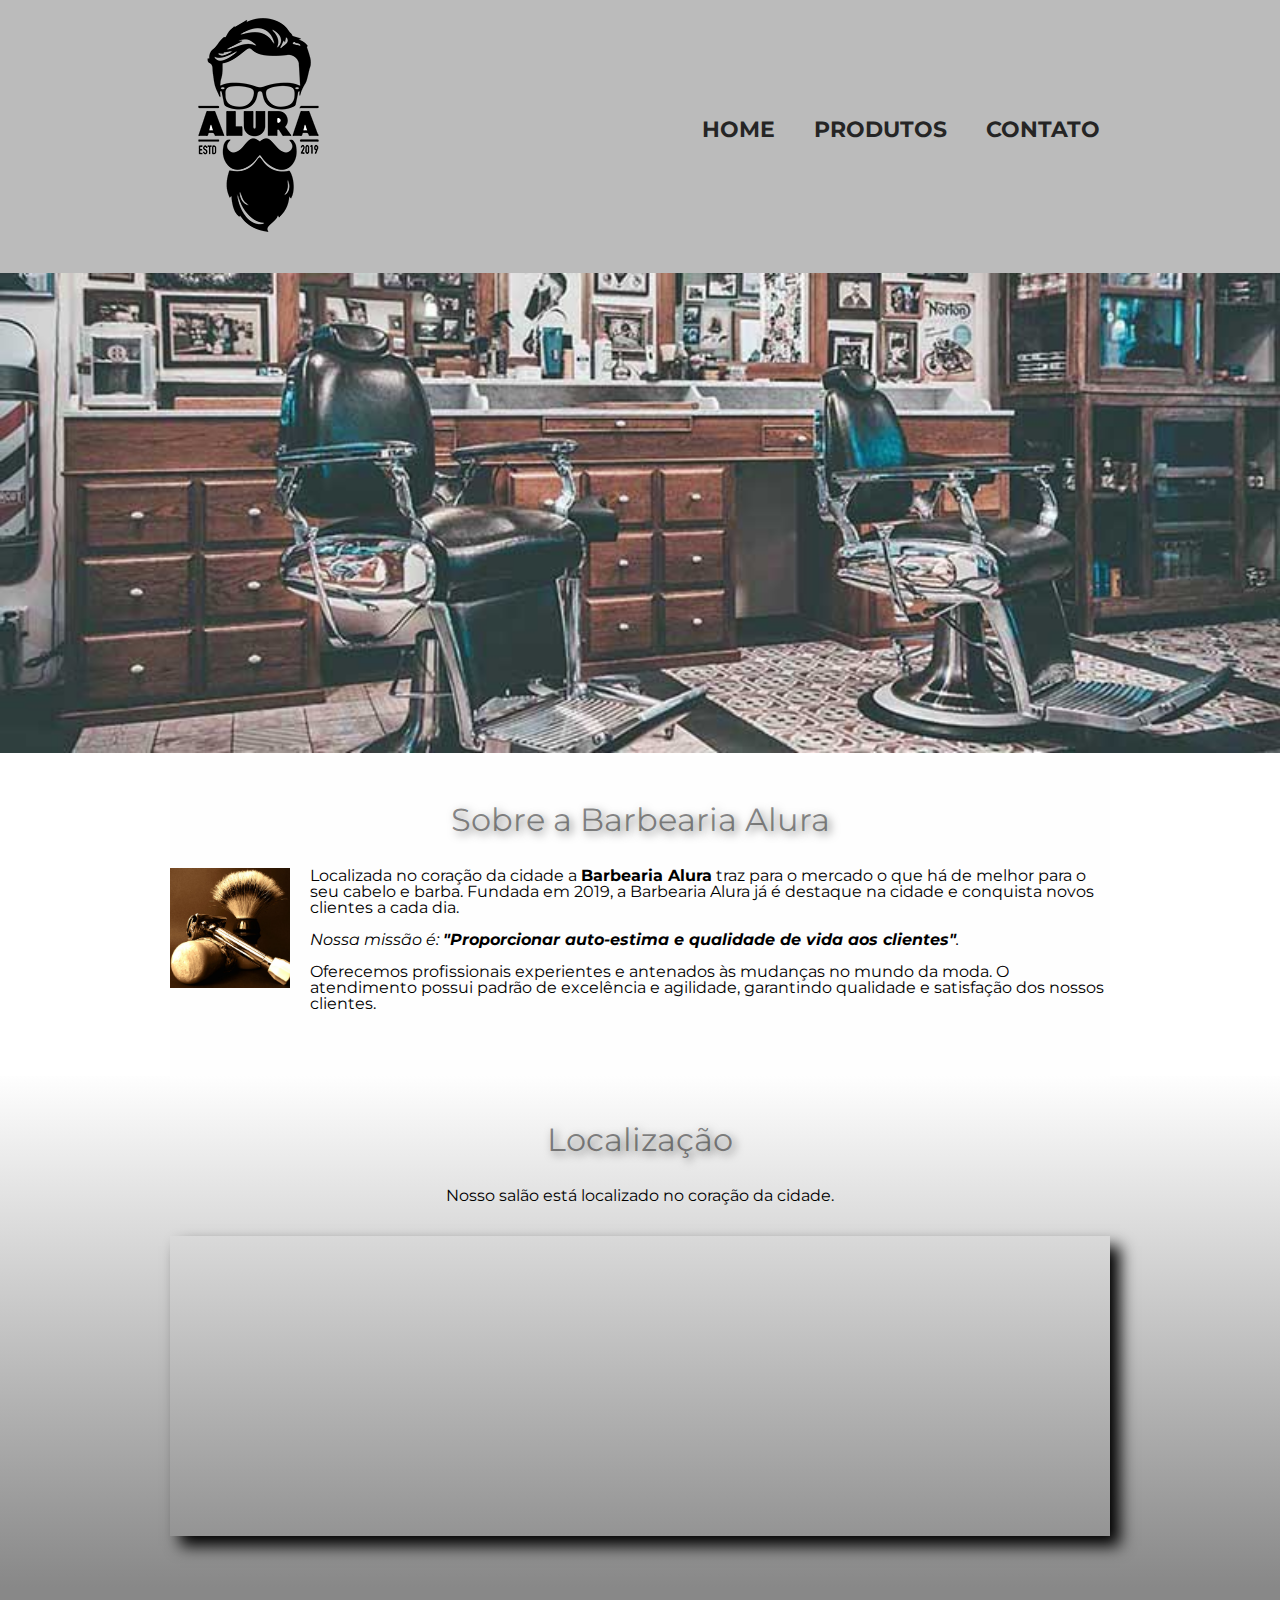
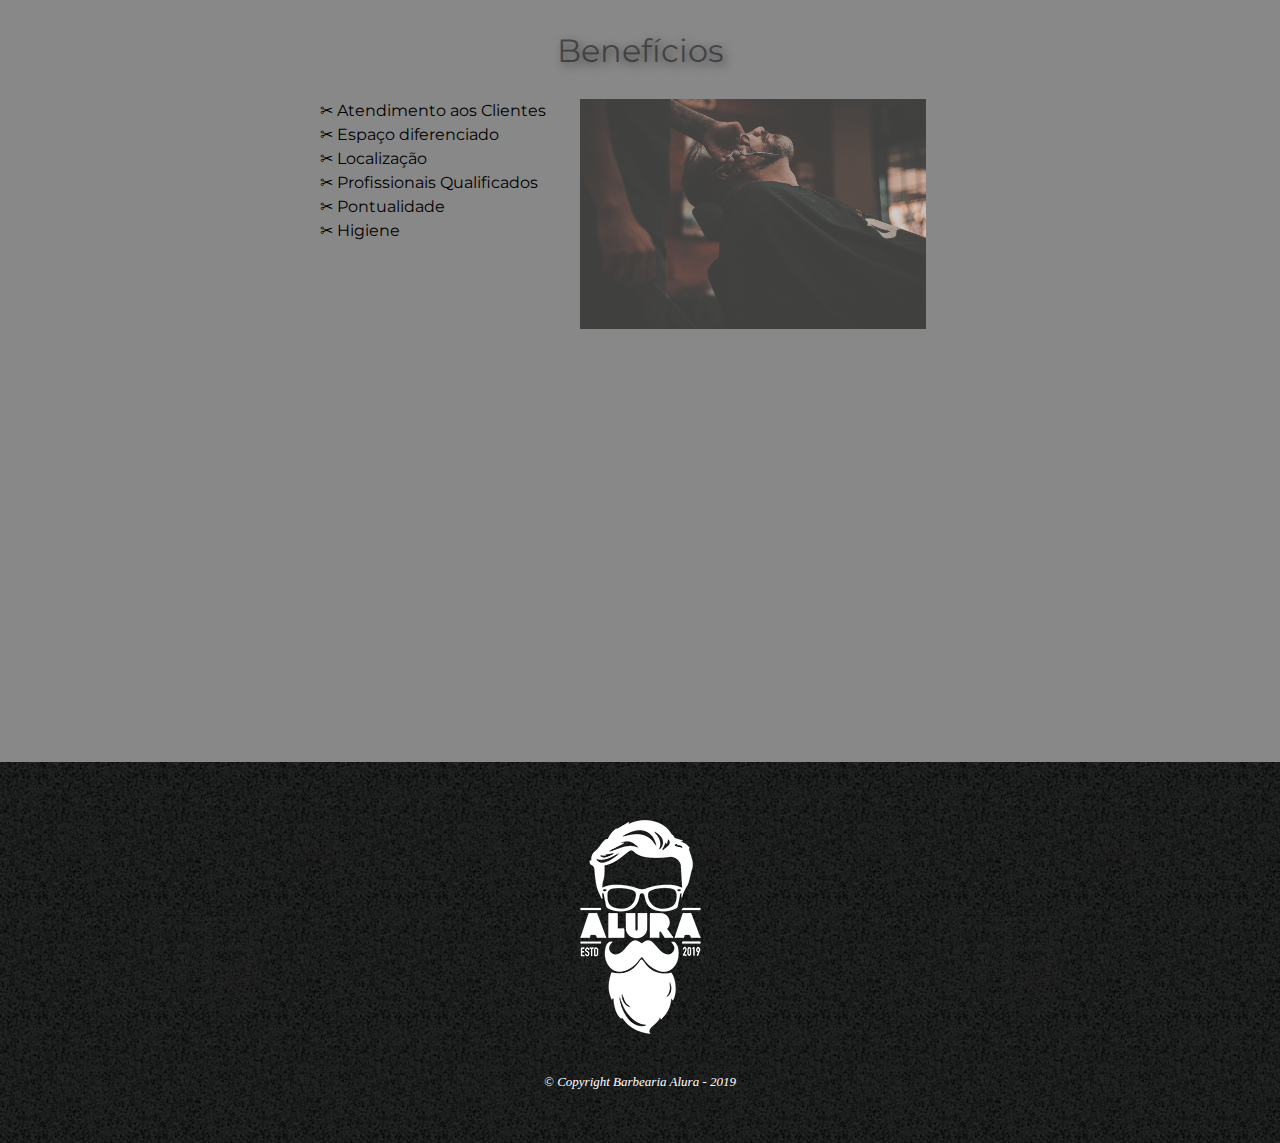
<file: index.html>
<!DOCTYPE html>
<html lang="pt-br">
  <head>
    <meta charset="UTF-8" />
    <meta name="viewport" content="width=device-width, initial-scale=1.0" />
    <title>Home - Barbearia Alura</title>
    <link rel="stylesheet" href="style/normalize.css" />
    <link rel="stylesheet" href="style/reset.css" />
    <link rel="stylesheet" href="style/style.css" />
  </head>

  <body>
    <header class="inicial">
      <div class="caixa">
        <h1><img src="img/logo.png" alt="Logo da Barbearia Alura" /></h1>
        <nav>
          <ul>
            <li><a href="index.html">Home</a></li>
            <li><a href="produtos.html">Produtos</a></li>
            <li><a href="contato.html">Contato</a></li>
          </ul>
        </nav>
      </div>
    </header>
    <img class="banner" src="img/banner.jpg" />
    <main>
      <section class="principal">
        <h2 class="titulo-principal">Sobre a Barbearia Alura</h2>

        <img
          class="utensilios"
          src="img/utensilios.jpg"
          alt="Utensílios de um barbeiro."
        />

        <p>
          Localizada no coração da cidade a
          <strong>Barbearia Alura</strong> traz para o mercado o que há de
          melhor para o seu cabelo e barba. Fundada em 2019, a Barbearia Alura
          já é destaque na cidade e conquista novos clientes a cada dia.
        </p>

        <p id="missao">
          <em
            >Nossa missão é:
            <strong
              >"Proporcionar auto-estima e qualidade de vida aos
              clientes"</strong
            >.</em
          >
        </p>

        <p>
          Oferecemos profissionais experientes e antenados às mudanças no mundo
          da moda. O atendimento possui padrão de excelência e agilidade,
          garantindo qualidade e satisfação dos nossos clientes.
        </p>
      </section>

      <section class="mapa">
        <h3 class="titulo-principal">Localização</h3>
        <p>Nosso salão está localizado no coração da cidade.</p>
        <div class="mapa-conteudo">
          <iframe
            src="https://www.google.com/maps/embed?pb=!1m18!1m12!1m3!1d14626.947955906384!2d-48.04264033022465!3d-23.577887799999996!2m3!1f0!2f0!3f0!3m2!1i1024!2i768!4f13.1!3m3!1m2!1s0x94c5cc8ecc62b86b%3A0x52637e86ccc0517a!2sMr%20Carriel%20Barbearia%20%F0%9F%92%88!5e0!3m2!1spt-BR!2sbr!4v1654818154405!5m2!1spt-BR!2sbr"
            width="100%"
            height="300"
            style="border: 0"
            allowfullscreen=""
            loading="lazy"
            referrerpolicy="no-referrer-when-downgrade"
          ></iframe>
        </div>
      </section>

      <section class="beneficios">
        <h3 class="titulo-principal">Benefícios</h3>
        <div class="conteudo-beneficios">
          <ul class="lista-beneficios">
            <li class="itens">Atendimento aos Clientes</li>
            <li class="itens">Espaço diferenciado</li>
            <li class="itens">Localização</li>
            <li class="itens">Profissionais Qualificados</li>
            <li class="itens">Pontualidade</li>
            <li class="itens">Higiene</li>
          </ul>
          <img src="img/beneficios.jpg" class="imagem-beneficios" />
        </div>
        <div class="video">
          <iframe
            width="100%"
            height="315"
            src="https://www.youtube.com/embed/wcVVXUV0YUY"
            title="YouTube video player"
            frameborder="0"
            allow="accelerometer; autoplay; clipboard-write; encrypted-media; gyroscope; picture-in-picture"
            allowfullscreen
          ></iframe>
        </div>
      </section>
    </main>

    <footer>
      <img src="img/logo-branco.png" />
      <p class="copyright">&copy; Copyright Barbearia Alura - 2019</p>
    </footer>
  </body>
</html>
</file>
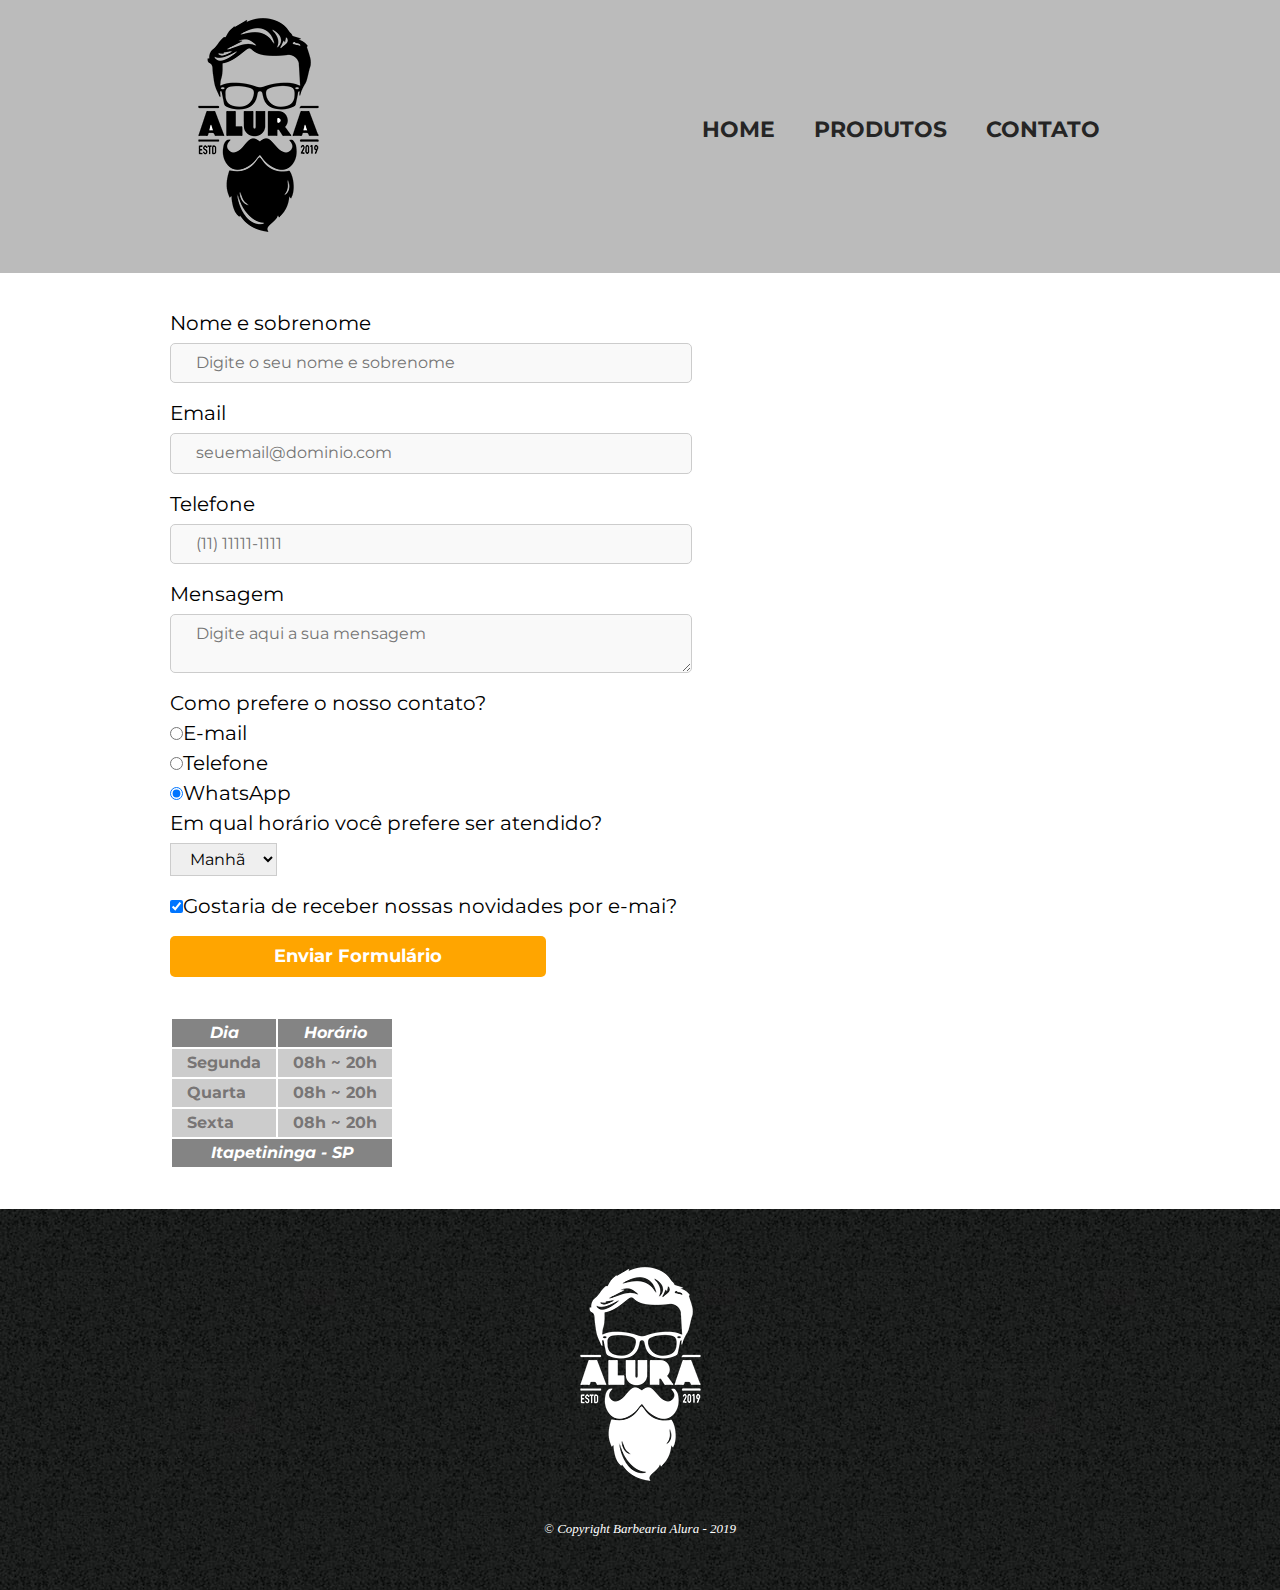
<file: contato.html>
<!DOCTYPE html>
<html lang="pt-br">
  <head>
    <meta charset="UTF-8" />
    <meta name="viewport" content="width=device-width, initial-scale=1.0" />
    <title>Contato - Barbearia Alura</title>
    <link rel="stylesheet" href="style/normalize.css" />
    <link rel="stylesheet" href="style/reset.css" />
    <link rel="stylesheet" href="style/style.css" />
  </head>

  <body>
    <header>
      <div class="caixa">
        <h1><img src="img/logo.png" alt="Logo da Barbearia Alura" /></h1>
        <nav>
          <ul>
            <li><a href="index.html">Home</a></li>
            <li><a href="produtos.html">Produtos</a></li>
            <li><a href="contato.html">Contato</a></li>
          </ul>
        </nav>
      </div>
    </header>
    <main class="mainform">
      <form>
        <label for="nomesobrenome">Nome e sobrenome</label>
        <input
          class="box"
          type="text"
          id="nomesobrenome"
          required
          placeholder="Digite o seu nome e sobrenome"
        />

        <label for="email">Email</label>
        <input
          class="box"
          type="email"
          id="email"
          required
          placeholder="seuemail@dominio.com"
        />

        <label for="telefone">Telefone</label>
        <input
          class="box"
          type="tel"
          id="telefone"
          required
          placeholder="(11) 11111-1111"
        />

        <label for="mensagem">Mensagem</label>
        <textarea
          class="box"
          id="mensagem"
          required
          placeholder="Digite aqui a sua mensagem"
        ></textarea>
        <fieldset>
          <legend>Como prefere o nosso contato?</legend>
          <label for="radio-email"
            ><input
              type="radio"
              name="contato"
              value="email"
              id="radio-email"
            />E-mail</label
          >
          <label for="radio-telefone"
            ><input
              type="radio"
              name="contato"
              value="email"
              id="radio-telefone"
            />Telefone</label
          >
          <label for="radio-whatsapp"
            ><input
              type="radio"
              name="contato"
              value="email"
              id="radio-whatsapp"
              checked
            />WhatsApp</label
          >
        </fieldset>
        <fieldset>
          <legend>Em qual horário você prefere ser atendido?</legend>
          <select>
            <option>Manhã</option>
            <option>Tarde</option>
            <option>Noite</option>
          </select>
        </fieldset>
        <label class="checkbox"
          ><input type="checkbox" checked />Gostaria de receber nossas novidades
          por e-mai?</label
        >

        <input class="send" type="submit" value="Enviar Formulário" />
      </form>
      <table>
        <!--INICIO TABELA-->
        <thead>
          <tr>
            <!--LINHA-->
            <th>Dia</th>
            <!--Coluna-->
            <th>Horário</th>
          </tr>
        </thead>
        <tbody>
          <tr>
            <td>Segunda</td>
            <td>08h ~ 20h</td>
          </tr>
          <tr>
            <td>Quarta</td>
            <td>08h ~ 20h</td>
          </tr>
          <tr>
            <!--LINHA-->
            <td>Sexta</td>
            <!--Coluna-->
            <td>08h ~ 20h</td>
          </tr>
        </tbody>
        <tfoot>
          <tr>
            <td colspan="2">Itapetininga - SP</td>
          </tr>
        </tfoot>
      </table>
    </main>

    <footer>
      <img src="img/logo-branco.png" alt="Logo da Barbearia Alura" />
      <p class="copyright">&copy; Copyright Barbearia Alura - 2019</p>
    </footer>
  </body>
</html>
</file>
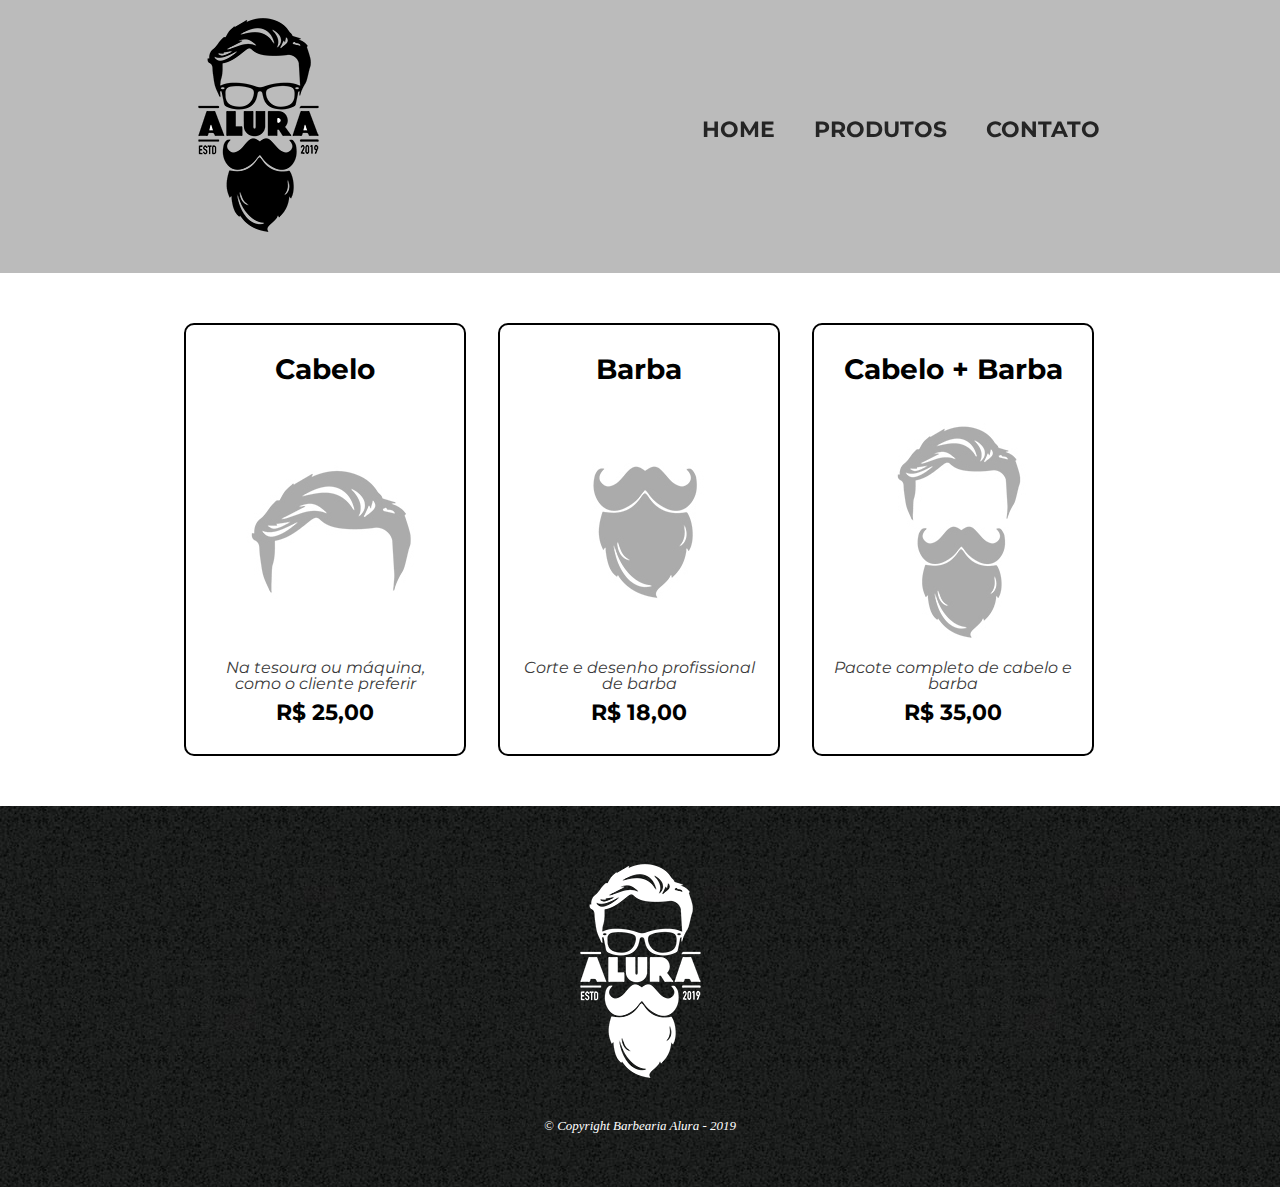
<file: produtos.html>
<!DOCTYPE html>
<html lang="pt-br">
  <head>
    <meta charset="UTF-8" />
    <meta name="viewport" content="width-device-width, initial-scale=1.0" />
    <title>Produtos - Barbearia Alura</title>
    <link rel="stylesheet" href="style/normalize.css" />
    <link rel="stylesheet" href="style/reset.css" />
    <link rel="stylesheet" href="style/style.css" />
  </head>

  <body>
    <header>
      <div class="caixa">
        <h1><img src="img/logo.png" alt="Logo da Barbearia Alura" /></h1>
        <nav>
          <ul>
            <li><a href="index.html">Home</a></li>
            <li><a href="produtos.html">Produtos</a></li>
            <li><a href="contato.html">Contato</a></li>
          </ul>
        </nav>
      </div>
    </header>
    <main>
      <ul class="produtos">
        <li>
          <h2>Cabelo</h2>
          <img src="img/cabelo2.jpg" />
          <p class="produto-descricao">
            Na tesoura ou máquina, como o cliente preferir
          </p>
          <p class="produto-preco">R$ 25,00</p>
        </li>
        <li>
          <h2>Barba</h2>
          <img src="img/barba2.jpg" />
          <p class="produto-descricao">Corte e desenho profissional de barba</p>
          <p class="produto-preco">R$ 18,00</p>
        </li>
        <li>
          <h2>Cabelo + Barba</h2>
          <img src="img/cabelo_barba2.jpg" />
          <p class="produto-descricao">Pacote completo de cabelo e barba</p>
          <p class="produto-preco">R$ 35,00</p>
        </li>
      </ul>
    </main>

    <footer>
      <img src="img/logo-branco.png" />
      <p class="copyright">&copy; Copyright Barbearia Alura - 2019</p>
    </footer>
  </body>
</html>
</file>
<file: style/style.css>
@import url("https://fonts.googleapis.com/css2?family=Montserrat&display=swap");

* {
  font-family: "Montserrat", sans-serif;
}

header {
  background: #bbbbbb;
  height: 262px;
  padding: 0 0 11px 0;
  /* padding: 50px 0; */
}

.inicial {
  height: 262px;
}

.caixa {
  position: relative;
  width: 940px;
  margin: 0 auto;
  font-family: "Montserrat", sans-serif;
}

nav {
  position: absolute;
  top: 119px;
  right: 0;
  opacity: 0.8;
}

nav li {
  display: inline;
  margin: 0 0 0 15px;
}

nav a {
  text-transform: uppercase;
  color: #000000;
  font-weight: bold;
  font-size: 22px;
  text-decoration: none;
  transition: all 200ms ease-in-out;
  padding: 0 10px;
}

nav a:hover {
  color: #c78c19;
  background: #3b3b3b62;
  text-shadow: 3px 3px 8px #00000080;
  /* text-decoration: underline; */
  opacity: 0.8;
  padding: 129px 10px;
}

.produtos {
  width: 940px;
  margin: 0 auto;
  padding: 50px 0;
  cursor: pointer;
}

.produtos li {
  display: inline-block;
  text-align: center;
  width: 30%;
  vertical-align: top;
  margin: 0 1.5%;
  padding: 30px 20px;
  box-sizing: border-box;
  border: 2px solid #000000;
  border-radius: 10px;
  transition: 0.3s all;
}

li img {
  filter: opacity(80%) grayscale(100%);
  transition: 0.5s all;
}

li:hover img {
  filter: none;
  transform: scale(1.04);
}

.produtos li:hover {
  border-color: #c78c19;
  transform: scale(1.2);
}

.produtos li:active {
  border-color: #c0c0c0;
}

.produtos li:active img {
  filter: opacity(45%) grayscale(20%);
  transition: 0.05s all;
}

.produtos li:hover h2 {
  font-size: 30px;
}

.produtos h2 {
  font-size: 28px;
  font-weight: bold;
  transition: 0.5s all;
  margin-bottom: 10%;
}

.produto-descricao {
  font-size: 16px;
  font-style: italic;
  color: #3b3b3b;
  transition: 0.5s all;
}

.produto-preco {
  font-size: 22px;
  font-weight: bold;
  margin: 10px 0 0;
  transition: 0.5s all;
}

footer {
  text-align: center;
  background: url("../img/bg.jpg");
  padding: 40px 0;
}

.copyright {
  color: #ffffff;
  font-size: 13px;
  font-style: italic;
  margin: 20px 0 0;
  padding: 0 0 15px 0;
}

.mainform {
  width: 940px;
  height: 100%;
  margin: 0 auto;
}

form {
  margin: 40px 0;
}

form label,
form legend {
  display: block;
  font-size: 20px;
  margin: 0 0 10px;
}

.box {
  background: rgba(240, 240, 240, 0.405);
  color: rgb(126, 126, 126);
  display: block;
  margin: 0 0 20px;
  border: 1px solid #ccc;
  padding: 10px 25px;
  border-radius: 5px;
  width: 50%;
}

.checkbox {
  margin: 20px 0;
}

/* propriedades do botão */
.send {
  border: none;
  border-radius: 5px;
  padding: 10px 0;
  width: 40%;
  background: orange;
  color: white;
  font-weight: bold;
  font-size: 18px;
  transition: 0.3s all;
  cursor: pointer;
}

.send:hover {
  background: darkorange;
  transform: scale(1.1);
}

select {
  border: 1px solid #ccc;
  padding: 5px 15px;
}

table {
  margin: 20px 0 40px;
}

thead,
tfoot td {
  background: #555555b9;
  color: #fff;
  font-weight: bold;
  text-align: center;
  font-style: italic;
}

td,
th {
  border: 2px solid #fff;
  padding: 6px 15px;
}

td {
  background: #ccc;
  color: rgba(82, 78, 78, 0.699);
  font-weight: bold;
}

/* css pag inicial */
.banner {
  width: 100%;
}

.titulo-principal {
  text-align: center;
  font-size: 2em;
  margin: 0 0 1em;
  text-shadow: 3px 3px 8px #00000080;
  /* SOMBRA X Y BLUR COR/opacidade*/
  color: rgba(0, 0, 0, 0.45);
  /* cor do titulo com rgb e alpha (opacidade)*/
  clear: left;
  /* limpa o float de .utensilios*/
}

/* SUPER PODERES CSS: (EXEMPLOS)
main > p {
	background: red; ---- somente o primeiro parágrafo do "main" terá o bg red --- */
/* EXEMPLO - section > p + h2 --> ultimo h2 após p ambos filhos de section */
/*
img + p {
	background: blue;	---- somente o primeiro paragrafo após uma imagem terá o bg blue  */
/* 
img ~ p {
	background: yellow; --- todos os parágrafos com bg yellow após imagem*/

/*
.principal p:not(#missao)	{
	background: yellow; ---- EXCLUSÃO - marca todos os parágrafos em "principal" que não possuem a ID missao   */
/* Pseudo elements - primeira letra em negrito
.titulo-principal::first-letter {
	
	font-weight: bold;
	text-decoration: underline;
}

.titulo-principal::before {
	content: "[ ";
	color: #555555;
}

.titulo-principal::after {
	content: " ]";
	color: #555555;
}*/

.principal {
  padding: 3em 0;
  background: #fefefe;
  width: 940px;
  margin: 0 auto;
}

.principal p {
  margin: 0 0 1em;
}

.principal strong {
  font-weight: bold;
}

.principal em {
  font-style: italic;
}

.utensilios {
  width: 120px;
  float: left;
  /* faz a img ficar à esq e o texto em volta*/
  margin: 0 20px 20px 0;
}

.mapa {
  padding: 3em 0;
  background: linear-gradient(#fefefe, #888888);
}

.mapa iframe {
  opacity: 1;
  transition: 300ms;
  box-shadow: 10px 10px 15px 0 #000000;
  /* SOMBRA X Y BLUR DIST COR*/
}

.mapa iframe:hover {
  opacity: 0.5;
  transform: scale(1.2);
  box-shadow: 10px 10px 15px 0 #000000;
}

.mapa-conteudo {
  width: 940px;
  margin: 0 auto;
}

.mapa p {
  margin: 0 0 2em;
  text-align: center;
}

.conteudo-beneficios {
  width: 640px;
  margin: 0 auto;
}

.beneficios {
  padding: 3em 0;
  background: #888888;
}

.itens {
  line-height: 1.5;
}

/* PSEUDO ELEMENTS PODE SER :last-child (ultimo item)
							:nth-child(3) - item 3 da lista
							:nth-child()2n - itens pares  */
/* PSEUDO ELEMENTO - Primeiro item da lista benefícios
.itens:first-child {
	font-weight: bold;
}*/

.itens::before {
  content: "✂ ";
  /* objeto em unicode na lista*/
}

.lista-beneficios {
  width: 40%;
  display: inline-block;
  vertical-align: top;
}

.imagem-beneficios {
  width: 54%;
  opacity: 0.6;
  transition: 300ms;
}

.imagem-beneficios:hover {
  opacity: 1;
  /* SOMBRA X Y BLUR DIST COR*/
  cursor: pointer;
}

.video {
  width: 560px;
  margin: 2em auto;
  transition: 300ms;
}

.video:hover {
  transform: scale(1.2);
  box-shadow: 10px 10px 15px 0 #000000;
  /* SOMBRA X Y BLUR DIST COR*/
}

@media screen and (max-width: 680px) {
  .caixa, 
  .conteudo-beneficios {
    width: auto;
  }

  .principal {
    width: auto;
    margin: 0 2%;
  }
	.produtos {
		margin: 0 auto;
	}

  h1 {
    text-align: center;
  }

  nav {
    position: static;
    text-align: center;
  }

  nav a {
    font-size: 90%;
  }

  nav a:hover {
    background: none;
  }

  .lista-beneficios {
    width: 100%;
    margin: 0 0px 10px 10px;
  }

  .mapa {
    padding: 0;
  }

  .mapa-conteudo {
    width: 95%;
    margin: 0 2.5%;
    box-shadow: none;
  }

  .mapa iframe {
    box-shadow: 3px 3px 5px 0 #000000;
  }

  .mapa iframe:hover {
    transform: scale(1.03);
  }

  .video iframe {
    box-shadow: 3px 3px 5px 0 #000000;
  }

  .video:hover {
    transform: scale(1.03);
  }

  .video {
    width: 95%;
    margin: 2%;
  }

  .imagem-beneficios {
    width: 95%;
    margin: 2%;
  }

  .mainform {
    width: auto;
    margin-left: 10px;
  }

  .produtos li {
    display: grid;
    box-sizing: content-box;
    margin: 0 0 20px 20px;
  }

  .produtos li:hover {
    transform: scale(1.05);
  }

  .send {
    width: 50%;
  }
}
</file>
